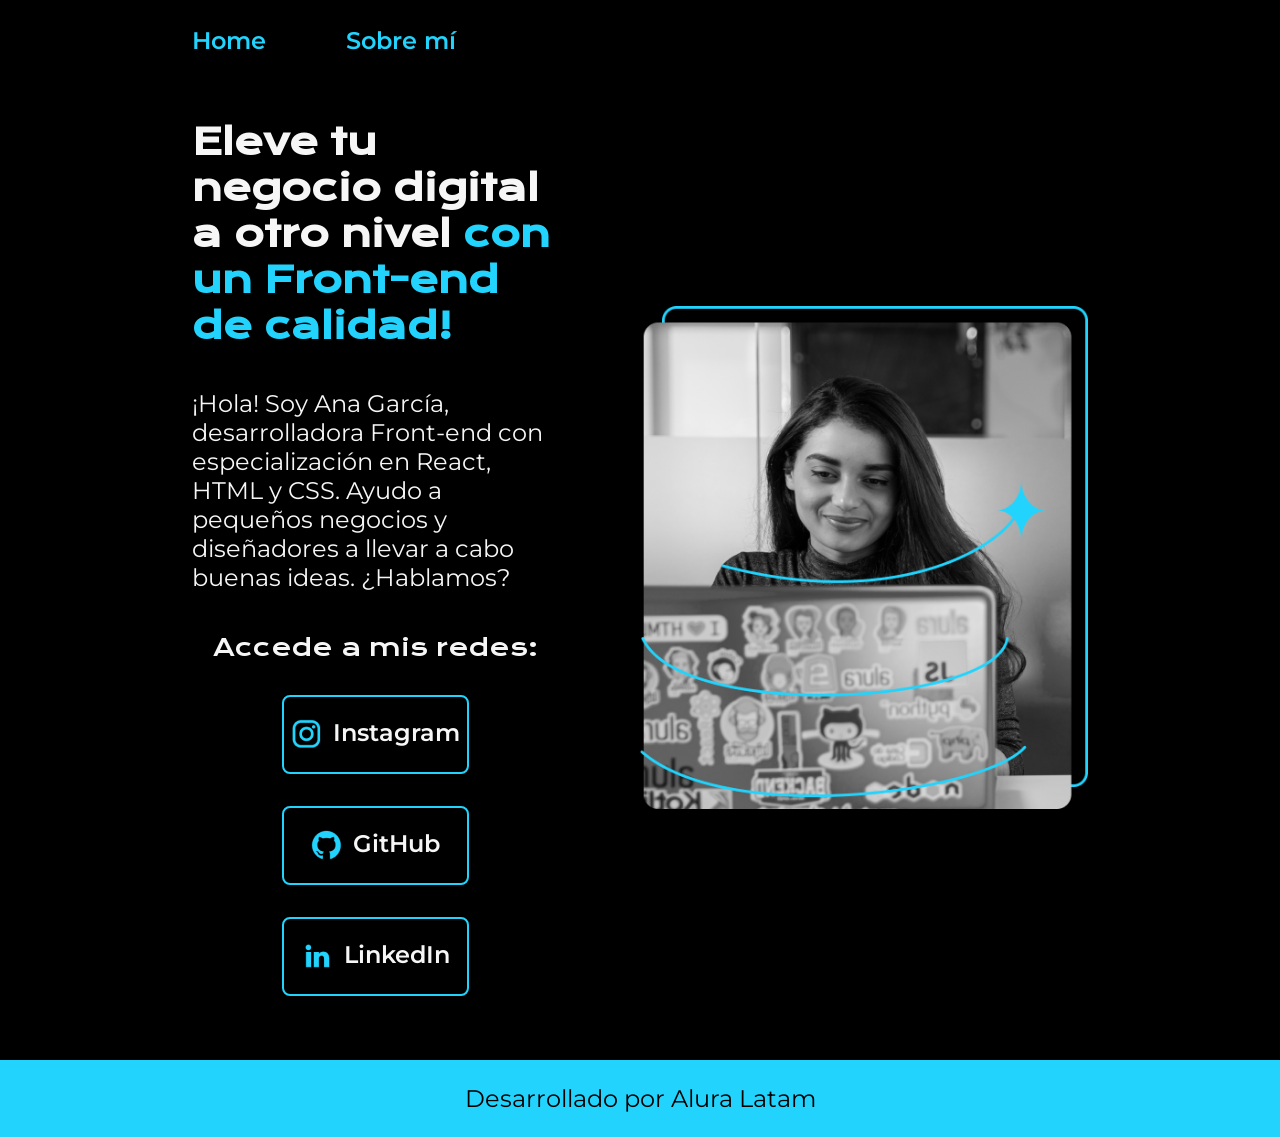
<file: index.html>
<!DOCTYPE html>
<html lang="es-mx">
<head>
    <meta charset="UTF-8"> 
    <meta http-equiv="X-UA-Compatible" content="IE=edge">
    <meta name="viewport" content="width=device-width, initial-scale=1.0">
    <title>Portafolio</title>
    <link rel="stylesheet" href="./styles/style.css">

</head>
<body>
    <header class="header">
        <nav class="header__menu">
            <a class="header__menu__link" href="index.html">Home</a>
            <a class="header__menu__link" href="about.html">Sobre mí</a>
        </nav>
    </header>
    <main class="presentacion">
        <section class="presentacion__contenido">
        <h1 class="presentacion__contenido__titulo">
            Eleve tu negocio digital a otro nivel 
            <strong class="titulo-destaque">con un Front-end de calidad!
            </strong></h1>
            <p class="presentacion__contenido__texto">
                ¡Hola! Soy Ana García, desarrolladora Front-end con
                especialización en React, HTML y CSS. Ayudo a pequeños
                 negocios y diseñadores a llevar a cabo buenas ideas.
                  ¿Hablamos?
            </p>
            <div class="presentacion__enlaces">
                <h2 class="presentacion__enlaces__subtitulo">Accede a mis redes:</h2>
            <a class="presentacion__enlaces__link" href="https://instagram.com/">
                <img src="./assets/instagram.png">Instagram</a>
            <a class="presentacion__enlaces__link" href="https://github.com/">
                <img src="./assets/github.png">GitHub</a>
            <a class="presentacion__enlaces__link" href="https://linkedin.com/">
                <img src="./assets/linkedin.png">LinkedIn</a>
            </div>
            </section>
            <img class="presentacion__imagen" src="./assets/Imagen.png" alt="Foto de Ana García desarrollando un proyecto">
    </main>
    <footer class="footer">
        <p>Desarrollado por Alura Latam</p>
    </footer>
</body>
</html>
</file>
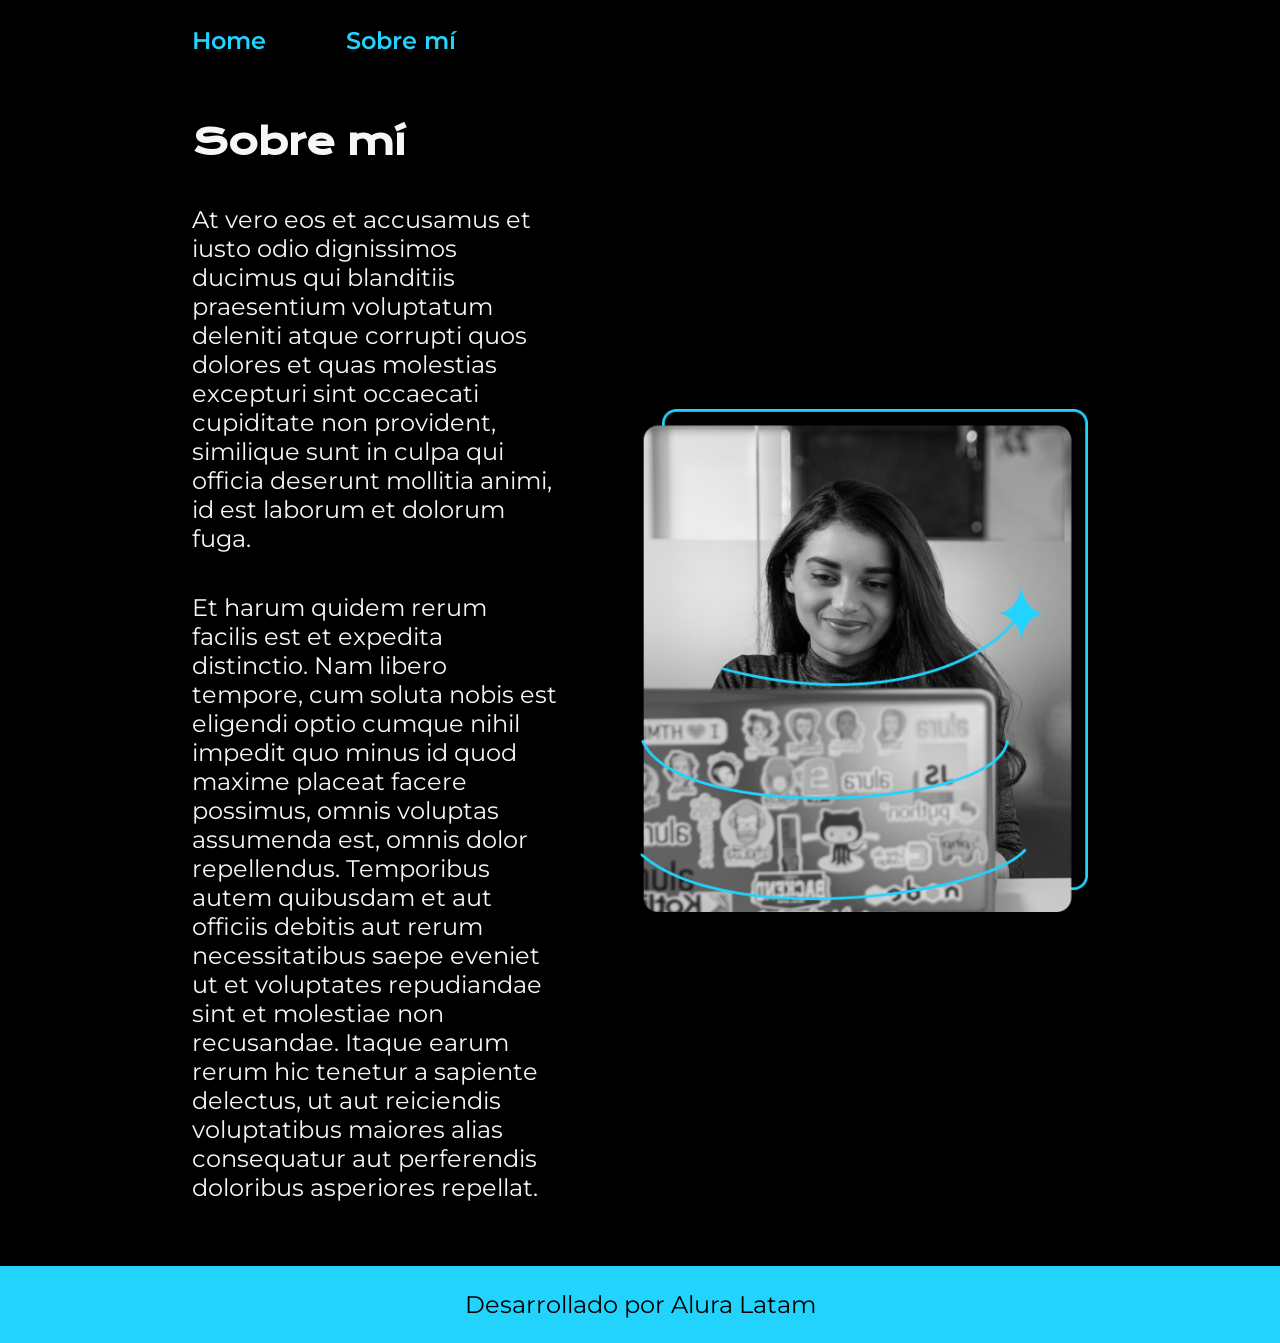
<file: about.html>
<!DOCTYPE html>
<html lang="es-mx">
<head>
    <meta charset="UTF-8">
    <meta name="viewport" content="width=device-width, initial-scale=1.0">
    <title>Sobre mí</title>
    <link rel="stylesheet" href="./styles/style.css">
</head>
<body>
    <header class="header">
        <nav class="header__menu">
            <a class="header__menu__link" href="index.html">Home</a>
            <a class="header__menu__link" href="about.html">Sobre mí</a>
        </nav>
    </header>
    <main class="presentacion">
        <section class="presentacion__contenido">
            <h1 class="presentacion__contenido__titulo">Sobre mí</h1>
            <p class="presentacion__contenido__texto">At vero eos et accusamus et iusto odio dignissimos ducimus qui blanditiis praesentium voluptatum deleniti atque corrupti 
                quos dolores et quas molestias excepturi sint occaecati cupiditate non provident, similique sunt in culpa qui officia deserunt 
                 mollitia animi, id est laborum et dolorum fuga.</p>
            <p class="presentacion__contenido__texto">Et harum quidem rerum facilis est et expedita distinctio. Nam libero tempore, cum soluta nobis est eligendi optio cumque 
                nihil impedit quo minus id quod maxime placeat facere possimus, omnis voluptas assumenda est, omnis dolor repellendus. 
                Temporibus autem quibusdam et aut officiis debitis aut rerum necessitatibus saepe eveniet ut et voluptates repudiandae sint et 
                molestiae non recusandae. Itaque earum rerum hic tenetur a sapiente delectus, ut aut reiciendis voluptatibus maiores alias 
                consequatur aut perferendis doloribus asperiores repellat.</p>
        </section>
            <img class="presentacion__imagen" src="./assets/Imagen.png" alt="Foto de Ana García desarrollando un proyecto">

    </main>
    <footer class="footer">
        <p>Desarrollado por Alura Latam</p>
    </footer>
</body>
</html>
</file>
<file: styles/style.css>
@import url('https://fonts.googleapis.com/css2?family=Krona+One&family=Montserrat:ital,wght@0,100..900;1,100..900&display=swap');


:root{
    --color-primario: #000000;
    --color-secundario:#F6F6F6;
    --color-terciario:#22D4FD;
    --color-hover:#272727;

    --fuente-montserrat: "Montserrat", sans-serif;
    --fuente-krona: "Krona One", sans-serif;
}



*{
    margin: 0;
    padding: 0;
}



body{
    background-color: var(--color-primario);
    color: var(--color-secundario);
    box-sizing: border-box;
}


.header{
    padding: 2% 0% 0% 15%;
}

.header__menu{
    display: flex;
    gap: 80px;
}

.header__menu__link{
    color:var(--color-terciario);
    text-decoration: none;
    font-family: var(--fuente-montserrat);
    font-size: 1.5rem;
    font-weight: 600;
}


.presentacion{
    display: flex;
    align-items: center;
    padding: 5% 15%;
    justify-content: space-between;
    gap: 82px;
}

.presentacion__contenido{
    width: 50%;
    display: flex;
    flex-direction: column;
    gap: 40px;
}

.presentacion__contenido__titulo{
    font-size: 2.25rem;
    font-family: var(--fuente-krona);
}

.titulo-destaque{
    color: var(--color-terciario);
}

.presentacion__contenido__texto{
    font-size: 1.5rem;
    font-family: var(--fuente-montserrat);
}

.presentacion__enlaces{
    display: flex;
    justify-content: space-between;
    flex-direction: column;
    align-items: center;
    gap: 32px;
}

.presentacion__enlaces__subtitulo{
    font-family: var(--fuente-krona);
    font-size: 1.5rem;
    font-weight: 400;
}

.presentacion__enlaces__link{
    width: 50%;
    text-align: center;
    padding: 21.5px 0;
    border-radius: 8px;
    font-family: var(--fuente-montserrat);
    font-size: 1.5rem;
    font-weight: 600;
    text-decoration: none;
    color: var(--color-secundario);
    border: 2px solid var(--color-terciario);
    display: flex;
    justify-content: center;
    gap: 10px;
}

.presentacion__enlaces__link:hover{
    background-color: var(--color-hover);
}

.presentacion__imagen{
    width: 50%;
}

.footer{
    display: flex;
    justify-content: center;
    padding: 1.5rem;
    background-color:#22D4FD;
    color: var(--color-primario);
    font-family: var(--fuente-montserrat);
    font-size: 1.5rem;
    font-weight: 400;
}


@media (max-width: 1200px){

    .header{
        padding: 10%; 
    }

    .header__menu{
        justify-content: center;
    }

    .presentacion{
        flex-direction: column-reverse;
        padding: 5%;
    }

    .presentacion__contenido{
        width: auto;
    }

}
</file>
